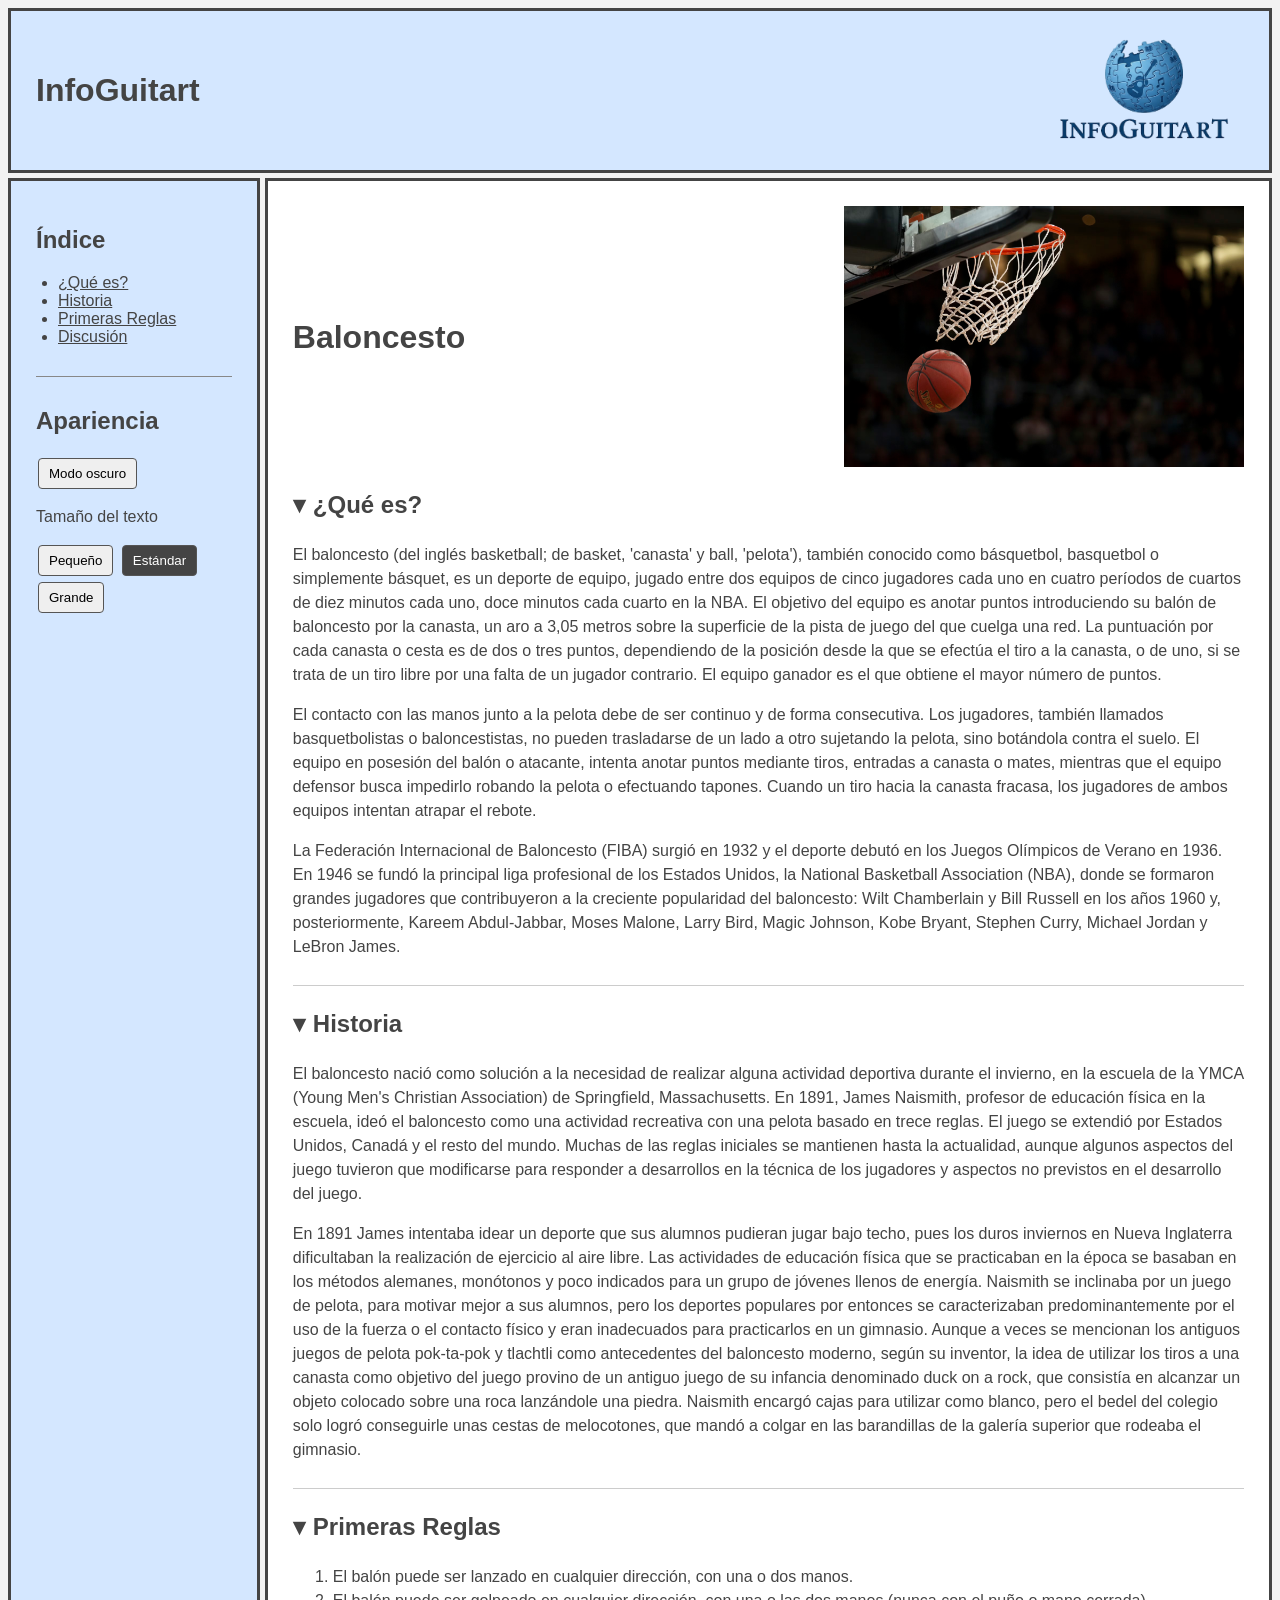
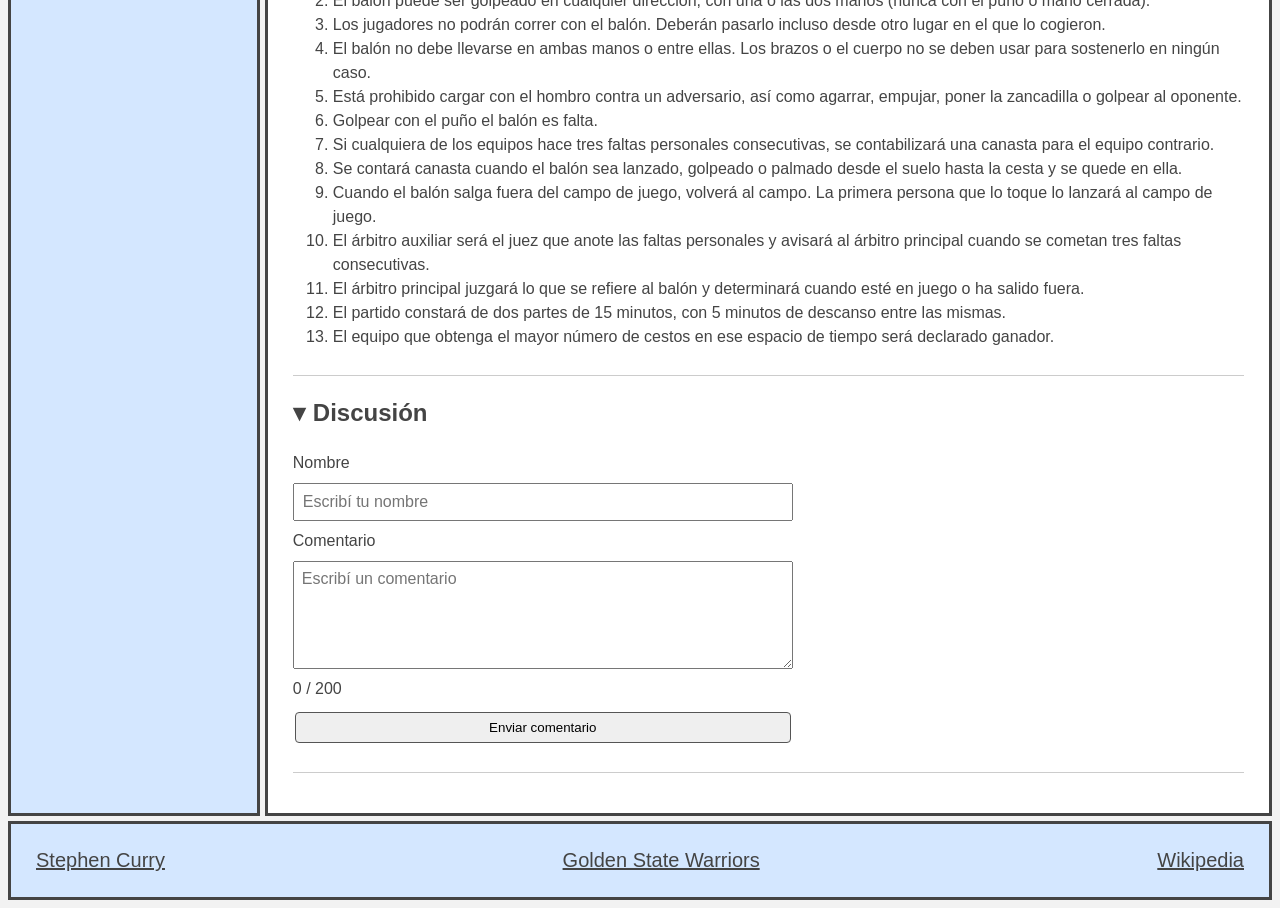
<file: index.html>
<!DOCTYPE html>
<html lang="es">

<head>
    <meta charset="UTF-8">
    <meta name="viewport" content="width=device-width, initial-scale=1.0">
    <title>InfoGuitart | Baloncesto</title>
    <link rel="stylesheet" href="css.css">
    <link rel="icon" type="image/png" href="img/favicon.png">
    <script src="main.js" defer></script>
</head>

<body>

    <div class="contenedor">

        <header class="titulo">
            <h1>InfoGuitart</h1>
            <img src="img/infoguitart.png" width="200" alt="InfoGuitart">
        </header>

        <aside class="nav">
            <h2>Índice</h2>
            <ul id="indice"></ul>

            <div class="apariencia">
                <h2>Apariencia</h2>
                <button type="button" id="botonModo">Modo oscuro</button>
                <p>Tamaño del texto</p>
                <button type="button" class="botonTamano" data-tamano="pequeno">Pequeño</button>
                <button type="button" class="botonTamano seleccionado" data-tamano="estandar">Estándar</button>
                <button type="button" class="botonTamano" data-tamano="grande">Grande</button>
            </div>
        </aside>

        <main class="main">
            <div class="texto">
                <h1>Baloncesto</h1>
                <img src="img/imagen2.jpg" width="400" alt="Baloncesto">
            </div>

            <section>
                <h2 id="quees">¿Qué es?</h2>
                <p>
                    El baloncesto (del inglés basketball; de basket, 'canasta' y ball, 'pelota'), también conocido
                    como básquetbol, basquetbol o simplemente básquet, es un deporte de equipo, jugado entre dos
                    equipos de cinco jugadores cada uno en cuatro períodos de cuartos de diez minutos cada uno,
                    doce minutos cada cuarto en la NBA. El objetivo del equipo es anotar puntos introduciendo su balón de
                    baloncesto por la canasta, un aro a 3,05 metros sobre la superficie de la pista de juego del que
                    cuelga una red. La puntuación por cada canasta o cesta es de dos o tres puntos, dependiendo de la
                    posición desde la que se efectúa el tiro a la canasta, o de uno, si se trata de un tiro libre por
                    una falta de un jugador contrario. El equipo ganador es el que obtiene el mayor número de puntos.
                </p>
                <p>
                    El contacto con las manos junto a la pelota debe de ser continuo y de forma consecutiva. Los
                    jugadores, también llamados basquetbolistas o baloncestistas, no pueden trasladarse de un lado a
                    otro sujetando la pelota, sino botándola contra el suelo. El equipo en posesión del balón o
                    atacante, intenta anotar puntos mediante tiros, entradas a canasta o mates, mientras que el equipo
                    defensor busca impedirlo robando la pelota o efectuando tapones. Cuando un tiro hacia la canasta
                    fracasa, los jugadores de ambos equipos intentan atrapar el rebote.
                </p>
                <p>
                    La Federación Internacional de Baloncesto (FIBA) surgió en 1932 y el deporte debutó en los Juegos
                    Olímpicos de Verano en 1936. En 1946 se fundó la principal liga profesional de los Estados Unidos,
                    la National Basketball Association (NBA), donde se formaron grandes jugadores que contribuyeron a la
                    creciente popularidad del baloncesto: Wilt Chamberlain y Bill Russell en los años 1960 y,
                    posteriormente, Kareem Abdul-Jabbar, Moses Malone, Larry Bird, Magic Johnson, Kobe Bryant, Stephen
                    Curry, Michael Jordan y LeBron James.
                </p>
            </section>

            <section>
                <h2 id="historia">Historia</h2>
                <p>
                    El baloncesto nació como solución a la necesidad de realizar alguna actividad deportiva durante el
                    invierno, en la escuela de la YMCA (Young Men's Christian Association) de Springfield,
                    Massachusetts. En 1891, James Naismith, profesor de educación física en la escuela, ideó el
                    baloncesto como una actividad recreativa con una pelota basado en trece reglas. El juego se extendió
                    por Estados Unidos, Canadá y el resto del mundo. Muchas de las reglas iniciales se mantienen hasta
                    la actualidad, aunque algunos aspectos del juego tuvieron que modificarse para responder a
                    desarrollos en la técnica de los jugadores y aspectos no previstos en el desarrollo del juego.
                </p>
                <p>
                    En 1891 James intentaba idear un deporte que sus alumnos pudieran jugar bajo techo, pues los duros
                    inviernos en Nueva Inglaterra dificultaban la realización de ejercicio al aire libre. Las
                    actividades de educación física que se practicaban en la época se basaban en los métodos alemanes,
                    monótonos y poco indicados para un grupo de jóvenes llenos de energía. Naismith se inclinaba por un
                    juego de pelota, para motivar mejor a sus alumnos, pero los deportes populares por entonces se
                    caracterizaban predominantemente por el uso de la fuerza o el contacto físico y eran inadecuados
                    para practicarlos en un gimnasio. Aunque a veces se mencionan los antiguos juegos de pelota
                    pok-ta-pok y tlachtli como antecedentes del baloncesto moderno, según su inventor, la idea de
                    utilizar los tiros a una canasta como objetivo del juego provino de un antiguo juego de su infancia
                    denominado duck on a rock, que consistía en alcanzar un objeto colocado sobre una roca lanzándole
                    una piedra. Naismith encargó cajas para utilizar como blanco, pero el bedel del colegio solo logró
                    conseguirle unas cestas de melocotones, que mandó a colgar en las barandillas de la galería superior
                    que rodeaba el gimnasio.
                </p>
            </section>

            <section>
                <h2 id="reglas">Primeras Reglas</h2>
                <ol>
                    <li>El balón puede ser lanzado en cualquier dirección, con una o dos manos.</li>
                    <li>El balón puede ser golpeado en cualquier dirección, con una o las dos manos (nunca con el puño o mano cerrada).</li>
                    <li>Los jugadores no podrán correr con el balón. Deberán pasarlo incluso desde otro lugar en el que lo cogieron.</li>
                    <li>El balón no debe llevarse en ambas manos o entre ellas. Los brazos o el cuerpo no se deben usar para sostenerlo en ningún caso.</li>
                    <li>Está prohibido cargar con el hombro contra un adversario, así como agarrar, empujar, poner la zancadilla o golpear al oponente.</li>
                    <li>Golpear con el puño el balón es falta.</li>
                    <li>Si cualquiera de los equipos hace tres faltas personales consecutivas, se contabilizará una canasta para el equipo contrario.</li>
                    <li>Se contará canasta cuando el balón sea lanzado, golpeado o palmado desde el suelo hasta la cesta y se quede en ella.</li>
                    <li>Cuando el balón salga fuera del campo de juego, volverá al campo. La primera persona que lo toque lo lanzará al campo de juego.</li>
                    <li>El árbitro auxiliar será el juez que anote las faltas personales y avisará al árbitro principal cuando se cometan tres faltas consecutivas.</li>
                    <li>El árbitro principal juzgará lo que se refiere al balón y determinará cuando esté en juego o ha salido fuera.</li>
                    <li>El partido constará de dos partes de 15 minutos, con 5 minutos de descanso entre las mismas.</li>
                    <li>El equipo que obtenga el mayor número de cestos en ese espacio de tiempo será declarado ganador.</li>
                </ol>
            </section>

            <section class="discusion">
                <h2 id="discusion">Discusión</h2>
                <form class="formulario">
                    <label for="nombre">Nombre</label>
                    <input type="text" id="nombre" placeholder="Escribí tu nombre">

                    <label for="comentario">Comentario</label>
                    <textarea id="comentario" maxlength="200" placeholder="Escribí un comentario"></textarea>

                    <p id="contador">0 / 200</p>
                    <button type="submit">Enviar comentario</button>
                </form>
                <p id="aviso"></p>
                <ul id="comentarios"></ul>
            </section>
        </main>

        <footer class="footer">
            <a href="tema2.html">Stephen Curry</a>
            <a href="tema3.html">Golden State Warriors</a>
            <a href="https://es.wikipedia.org/wiki/Baloncesto">Wikipedia</a>
        </footer>

    </div>

</body>
</html>
</file>
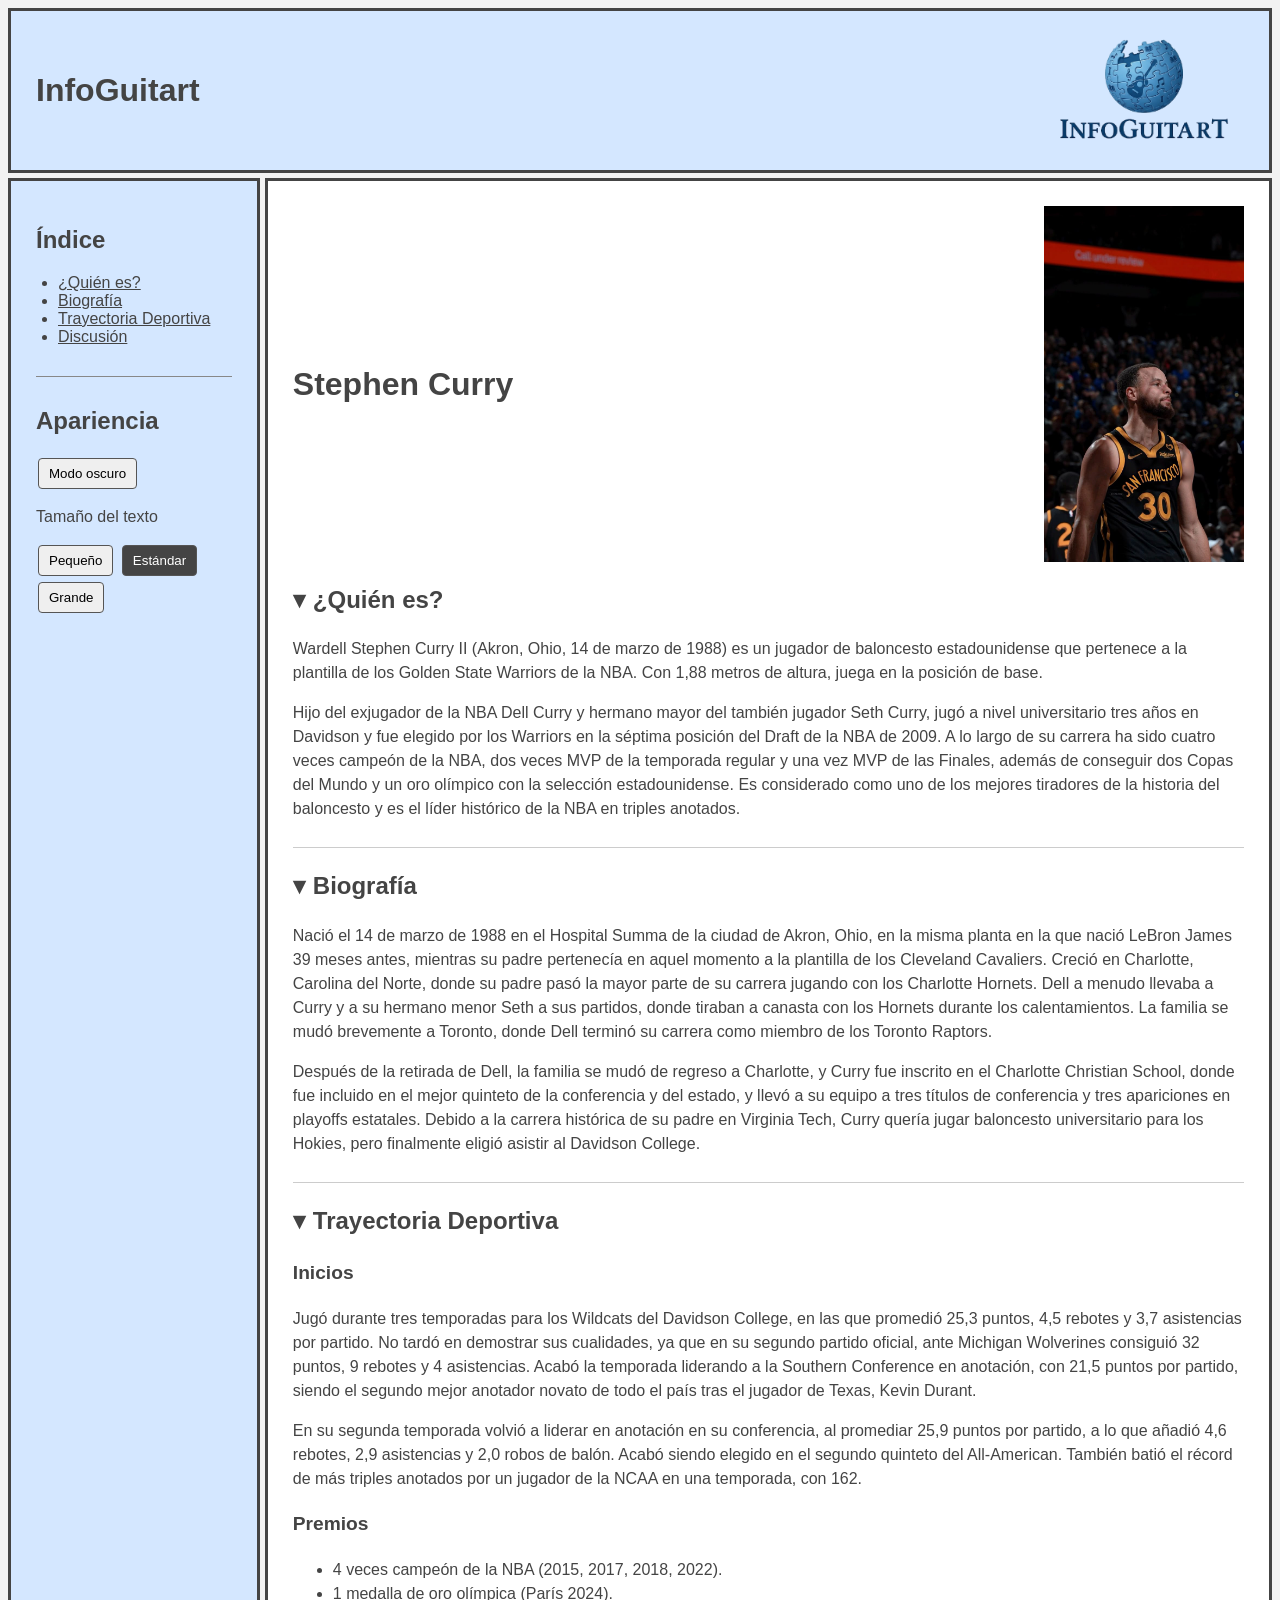
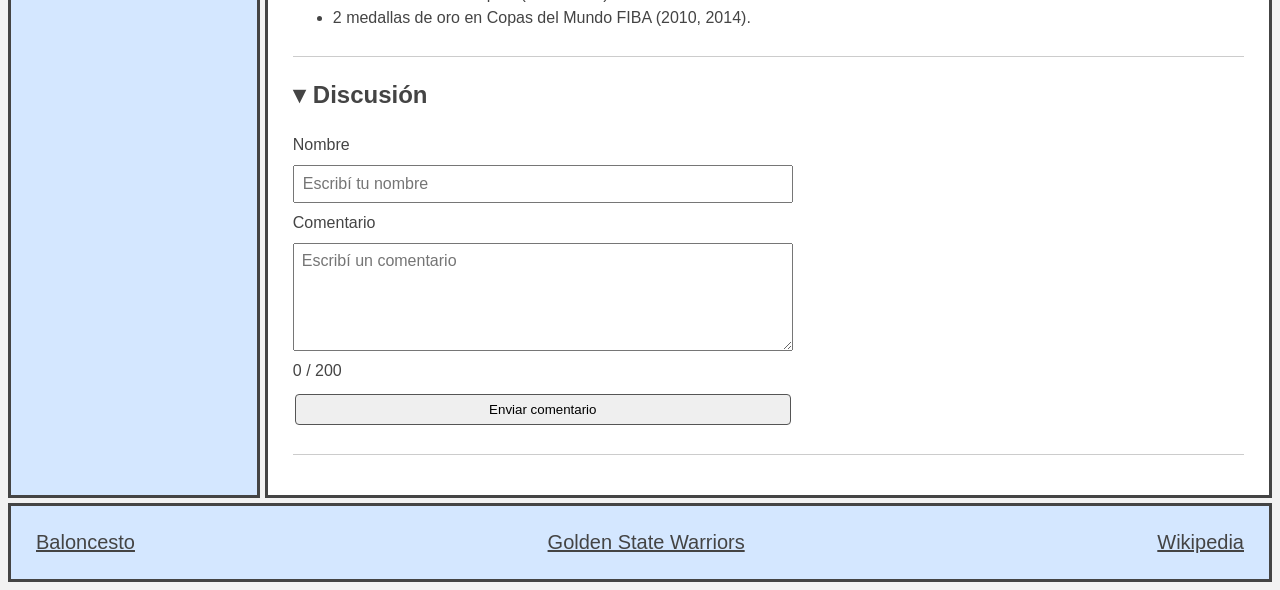
<file: tema2.html>
<!DOCTYPE html>
<html lang="es">

<head>
    <meta charset="UTF-8">
    <meta name="viewport" content="width=device-width, initial-scale=1.0">
    <title>InfoGuitart | Stephen Curry</title>
    <link rel="stylesheet" href="css.css">
    <link rel="icon" type="image/png" href="img/favicon.png">
    <script src="main.js" defer></script>
</head>

<body>

    <div class="contenedor">

        <header class="titulo">
            <h1>InfoGuitart</h1>
            <img src="img/infoguitart.png" width="200" alt="InfoGuitart">
        </header>

        <aside class="nav">
            <h2>Índice</h2>
            <ul id="indice"></ul>

            <div class="apariencia">
                <h2>Apariencia</h2>
                <button type="button" id="botonModo">Modo oscuro</button>
                <p>Tamaño del texto</p>
                <button type="button" class="botonTamano" data-tamano="pequeno">Pequeño</button>
                <button type="button" class="botonTamano seleccionado" data-tamano="estandar">Estándar</button>
                <button type="button" class="botonTamano" data-tamano="grande">Grande</button>
            </div>
        </aside>

        <main class="main">
            <div class="texto">
                <h1>Stephen Curry</h1>
                <img src="img/imagen1.jpg" width="200" alt="Stephen Curry">
            </div>

            <section>
                <h2 id="quienes">¿Quién es?</h2>
                <p>
                    Wardell Stephen Curry II (Akron, Ohio, 14 de marzo de 1988) es un jugador de baloncesto
                    estadounidense que pertenece a la plantilla de los Golden State Warriors de la NBA. Con 1,88 metros
                    de altura, juega en la posición de base.
                </p>
                <p>
                    Hijo del exjugador de la NBA Dell Curry y hermano mayor del también jugador Seth Curry, jugó a
                    nivel universitario tres años en Davidson y fue elegido por los Warriors en la séptima posición del
                    Draft de la NBA de 2009. A lo largo de su carrera ha sido cuatro veces campeón de la NBA, dos veces
                    MVP de la temporada regular y una vez MVP de las Finales, además de conseguir dos Copas del Mundo y
                    un oro olímpico con la selección estadounidense. Es considerado como uno de los mejores tiradores
                    de la historia del baloncesto y es el líder histórico de la NBA en triples anotados.
                </p>
            </section>

            <section>
                <h2 id="biografia">Biografía</h2>
                <p>
                    Nació el 14 de marzo de 1988 en el Hospital Summa de la ciudad de Akron, Ohio, en la misma planta en
                    la que nació LeBron James 39 meses antes, mientras su padre pertenecía en aquel momento a la
                    plantilla de los Cleveland Cavaliers. Creció en Charlotte, Carolina del Norte, donde su padre
                    pasó la mayor parte de su carrera jugando con los Charlotte Hornets. Dell a menudo llevaba a
                    Curry y a su hermano menor Seth a sus partidos, donde tiraban a canasta con los Hornets durante
                    los calentamientos. La familia se mudó brevemente a Toronto, donde Dell terminó su carrera como
                    miembro de los Toronto Raptors.
                </p>
                <p>
                    Después de la retirada de Dell, la familia se mudó de regreso a Charlotte, y Curry fue inscrito en
                    el Charlotte Christian School, donde fue incluido en el mejor quinteto de la conferencia y del
                    estado, y llevó a su equipo a tres títulos de conferencia y tres apariciones en playoffs estatales.
                    Debido a la carrera histórica de su padre en Virginia Tech, Curry quería jugar baloncesto
                    universitario para los Hokies, pero finalmente eligió asistir al Davidson College.
                </p>
            </section>

            <section>
                <h2 id="trayectoria">Trayectoria Deportiva</h2>
                <h3 id="inicios">Inicios</h3>
                <p>
                    Jugó durante tres temporadas para los Wildcats del Davidson College, en las que promedió 25,3
                    puntos, 4,5 rebotes y 3,7 asistencias por partido. No tardó en demostrar sus cualidades, ya
                    que en su segundo partido oficial, ante Michigan Wolverines consiguió 32 puntos, 9 rebotes y 4
                    asistencias. Acabó la temporada liderando a la Southern Conference en anotación, con 21,5
                    puntos por partido, siendo el segundo mejor anotador novato de todo el país tras el jugador
                    de Texas, Kevin Durant.
                </p>
                <p>
                    En su segunda temporada volvió a liderar en anotación en su conferencia, al promediar 25,9
                    puntos por partido, a lo que añadió 4,6 rebotes, 2,9 asistencias y 2,0 robos de balón. Acabó
                    siendo elegido en el segundo quinteto del All-American. También batió el récord de más triples
                    anotados por un jugador de la NCAA en una temporada, con 162.
                </p>
                <h3 id="premios">Premios</h3>
                <ul>
                    <li>4 veces campeón de la NBA (2015, 2017, 2018, 2022).</li>
                    <li>1 medalla de oro olímpica (París 2024).</li>
                    <li>2 medallas de oro en Copas del Mundo FIBA (2010, 2014).</li>
                </ul>
            </section>

            <section class="discusion">
                <h2 id="discusion">Discusión</h2>
                <form class="formulario">
                    <label for="nombre">Nombre</label>
                    <input type="text" id="nombre" placeholder="Escribí tu nombre">

                    <label for="comentario">Comentario</label>
                    <textarea id="comentario" maxlength="200" placeholder="Escribí un comentario"></textarea>

                    <p id="contador">0 / 200</p>
                    <button type="submit">Enviar comentario</button>
                </form>
                <p id="aviso"></p>
                <ul id="comentarios"></ul>
            </section>
        </main>

        <footer class="footer">
            <a href="index.html">Baloncesto</a>
            <a href="tema3.html">Golden State Warriors</a>
            <a href="https://es.wikipedia.org/wiki/Baloncesto">Wikipedia</a>
        </footer>

    </div>

</body>
</html>
</file>
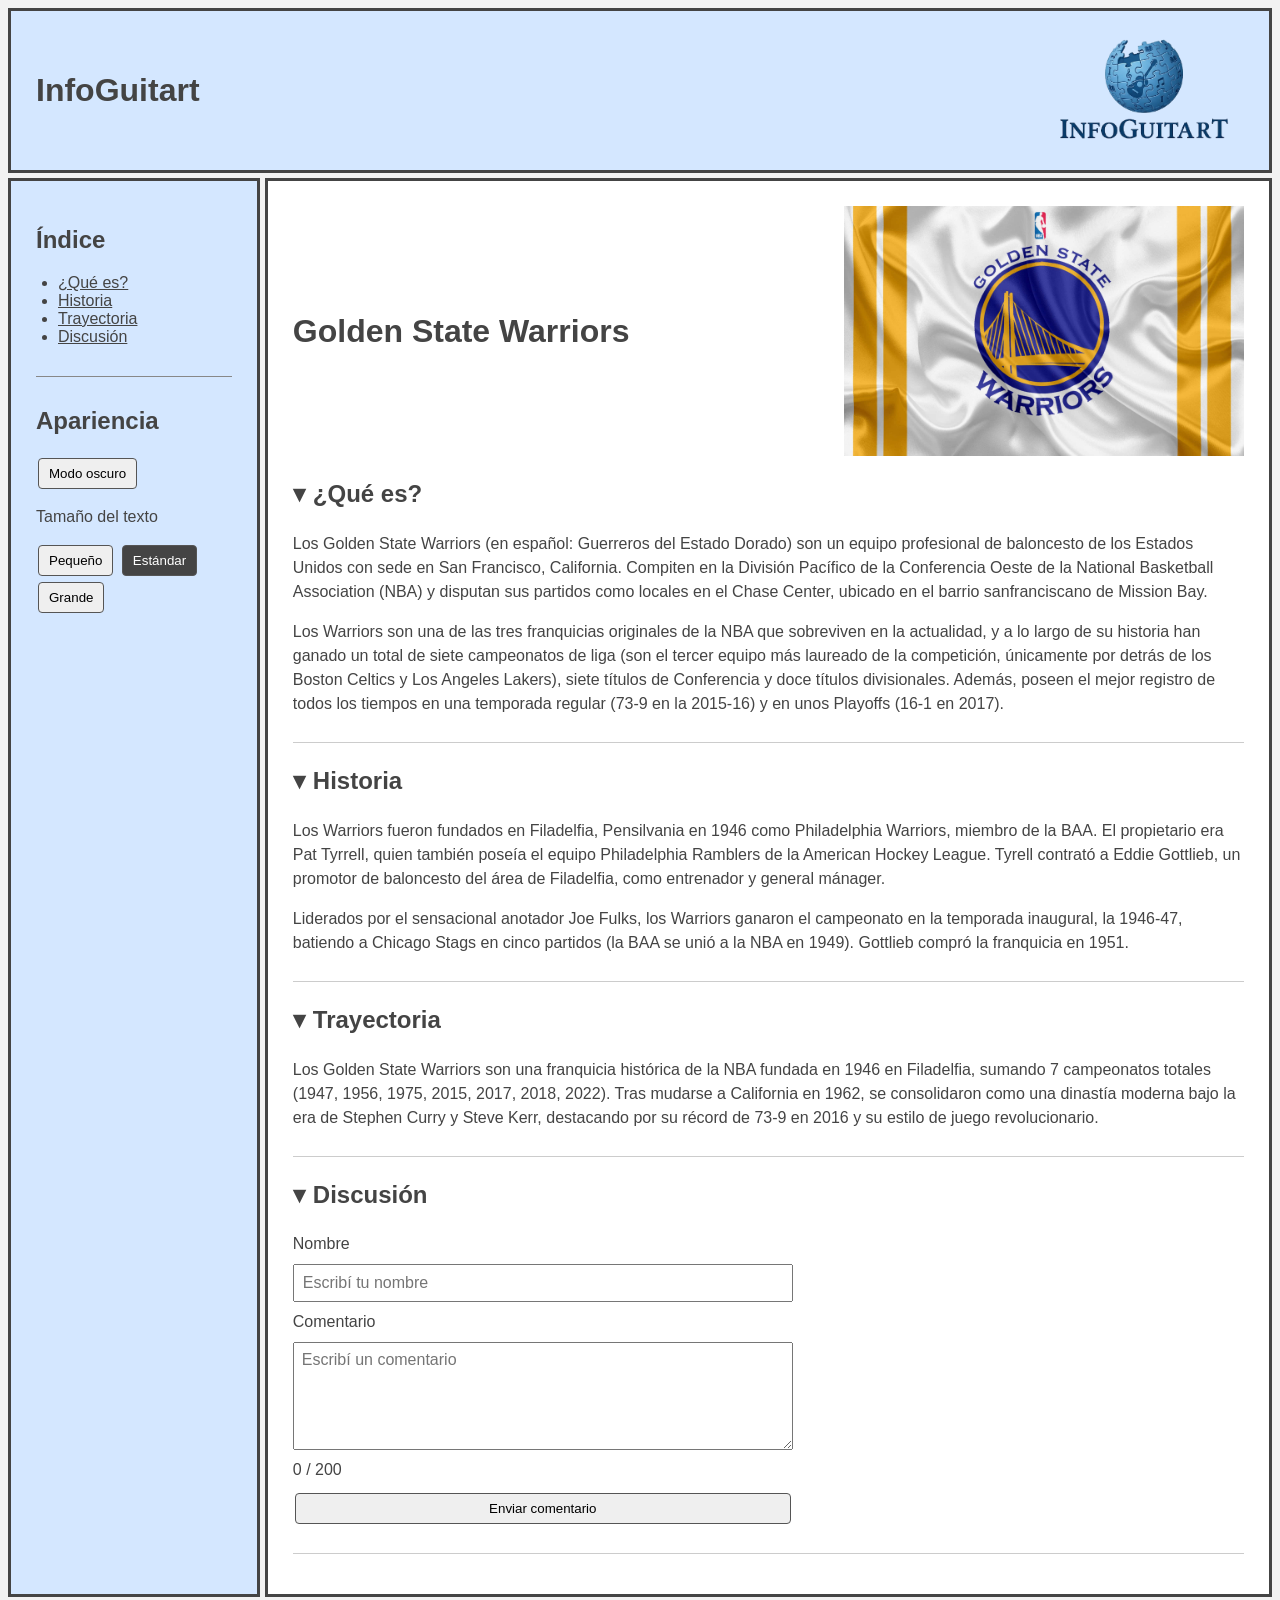
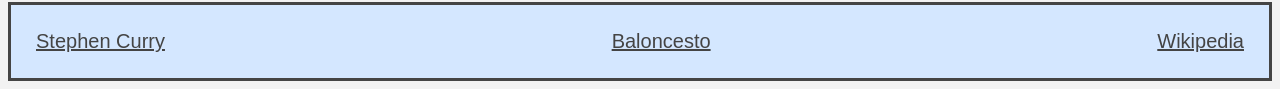
<file: tema3.html>
<!DOCTYPE html>
<html lang="es">

<head>
    <meta charset="UTF-8">
    <meta name="viewport" content="width=device-width, initial-scale=1.0">
    <title>InfoGuitart | Golden State Warriors</title>
    <link rel="stylesheet" href="css.css">
    <link rel="icon" type="image/png" href="img/favicon.png">
    <script src="main.js" defer></script>
</head>

<body>

    <div class="contenedor">

        <header class="titulo">
            <h1>InfoGuitart</h1>
            <img src="img/infoguitart.png" width="200" alt="InfoGuitart">
        </header>

        <aside class="nav">
            <h2>Índice</h2>
            <ul id="indice"></ul>

            <div class="apariencia">
                <h2>Apariencia</h2>
                <button type="button" id="botonModo">Modo oscuro</button>
                <p>Tamaño del texto</p>
                <button type="button" class="botonTamano" data-tamano="pequeno">Pequeño</button>
                <button type="button" class="botonTamano seleccionado" data-tamano="estandar">Estándar</button>
                <button type="button" class="botonTamano" data-tamano="grande">Grande</button>
            </div>
        </aside>

        <main class="main">
            <div class="texto">
                <h1>Golden State Warriors</h1>
                <img src="img/imagen3.jpg" width="400" alt="Golden State Warriors">
            </div>

            <section>
                <h2 id="quees">¿Qué es?</h2>
                <p>
                    Los Golden State Warriors (en español: Guerreros del Estado Dorado) son un equipo profesional de
                    baloncesto de los Estados Unidos con sede en San Francisco, California. Compiten en la División
                    Pacífico de la Conferencia Oeste de la National Basketball Association (NBA) y disputan sus partidos
                    como locales en el Chase Center, ubicado en el barrio sanfranciscano de Mission Bay.
                </p>
                <p>
                    Los Warriors son una de las tres franquicias originales de la NBA que sobreviven en la
                    actualidad, y a lo largo de su historia han ganado un total de siete campeonatos de liga
                    (son el tercer equipo más laureado de la competición, únicamente por detrás de los Boston Celtics y
                    Los Angeles Lakers), siete títulos de Conferencia y doce títulos divisionales. Además, poseen el
                    mejor registro de todos los tiempos en una temporada regular (73-9 en la 2015-16) y en unos Playoffs
                    (16-1 en 2017).
                </p>
            </section>

            <section>
                <h2 id="historia">Historia</h2>
                <p>
                    Los Warriors fueron fundados en Filadelfia, Pensilvania en 1946 como Philadelphia Warriors, miembro
                    de la BAA. El propietario era Pat Tyrrell, quien también poseía el equipo Philadelphia Ramblers de
                    la American Hockey League. Tyrell contrató a Eddie Gottlieb, un promotor de baloncesto del área de
                    Filadelfia, como entrenador y general mánager.
                </p>
                <p>
                    Liderados por el sensacional anotador Joe Fulks, los Warriors ganaron el campeonato en la temporada
                    inaugural, la 1946-47, batiendo a Chicago Stags en cinco partidos (la BAA se unió a la NBA en 1949).
                    Gottlieb compró la franquicia en 1951.
                </p>
            </section>

            <section>
                <h2 id="trayectoria">Trayectoria</h2>
                <p>
                    Los Golden State Warriors son una franquicia histórica de la NBA fundada en 1946 en Filadelfia,
                    sumando 7 campeonatos totales (1947, 1956, 1975, 2015, 2017, 2018, 2022). Tras mudarse a California
                    en 1962, se consolidaron como una dinastía moderna bajo la era de Stephen Curry y Steve Kerr,
                    destacando por su récord de 73-9 en 2016 y su estilo de juego revolucionario.
                </p>
            </section>

            <section class="discusion">
                <h2 id="discusion">Discusión</h2>
                <form class="formulario">
                    <label for="nombre">Nombre</label>
                    <input type="text" id="nombre" placeholder="Escribí tu nombre">

                    <label for="comentario">Comentario</label>
                    <textarea id="comentario" maxlength="200" placeholder="Escribí un comentario"></textarea>

                    <p id="contador">0 / 200</p>
                    <button type="submit">Enviar comentario</button>
                </form>
                <p id="aviso"></p>
                <ul id="comentarios"></ul>
            </section>
        </main>

        <footer class="footer">
            <a href="tema2.html">Stephen Curry</a>
            <a href="index.html">Baloncesto</a>
            <a href="https://es.wikipedia.org/wiki/Baloncesto">Wikipedia</a>
        </footer>

    </div>

</body>
</html>
</file>
<file: css.css>
body {
    font-family: sans-serif;
    color: #444;
    background-color: #f2f2f2;
    margin: 8px;
}

.contenedor {
    display: grid;
    grid-template-columns: 1fr 4fr;
    grid-template-rows: auto auto auto;
    grid-template-areas:
        "A A"
        "C B"
        "D D";
    gap: 5px;
}

.titulo {
    border: 3px solid #444;
    padding: 25px;
    grid-area: A;
    display: flex;
    align-items: center;
    justify-content: space-between;
    background-color: #d4e7ff;
}

.texto {
    display: flex;
    align-items: center;
    justify-content: space-between;
    gap: 15px;
}

.texto img {
    max-width: 45%;
    height: auto;
}

.main {
    grid-area: B;
    background-color: white;
    border: 3px solid #444;
    padding: 25px;
    font-size: 16px;
    line-height: 1.5;
}

.main h2 {
    font-size: 1.5em;
}

.main h3 {
    font-size: 1.2em;
}

.nav {
    grid-area: C;
    border: 3px solid #444;
    padding: 25px;
    background-color: #d4e7ff;
}

.nav ul {
    padding-left: 22px;
}

.nav a {
    color: #444;
}

.apariencia {
    margin-top: 30px;
    border-top: 1px solid #888;
    padding-top: 10px;
}

button {
    padding: 7px 10px;
    margin: 3px 2px;
    cursor: pointer;
    border: 1px solid #555;
    border-radius: 4px;
}

.seleccionado {
    background-color: #444;
    color: white;
}

.footer {
    grid-area: D;
    background-color: #d4e7ff;
    display: flex;
    justify-content: space-between;
    align-items: center;
    font-size: 17px;
    border: 3px solid #444;
    padding: 25px;
}

.footer a {
    color: #444;
    font-size: 20px;
}

.footer a:hover {
    font-size: 21px;
}

section {
    border-bottom: 1px solid #ccc;
    padding-bottom: 10px;
    margin-bottom: 15px;
}

section h2 {
    cursor: pointer;
}

.flecha {
    margin-right: 8px;
}

.formulario {
    display: flex;
    flex-direction: column;
    gap: 8px;
    max-width: 500px;
}

.formulario input,
.formulario textarea {
    padding: 8px;
    font-family: sans-serif;
    font-size: 16px;
}

.formulario textarea {
    min-height: 90px;
    resize: vertical;
}

#contador {
    margin: 0;
}

#aviso {
    font-weight: bold;
}

#comentarios {
    list-style: none;
    padding-left: 0;
}

.error {
    border: 2px solid red !important;
    background-color: #ffe5e5;
}

.comentario-item {
    margin-bottom: 12px;
    padding: 10px;
    border: 1px solid #aaa;
    border-radius: 4px;
}

.comentario-item button {
    display: block;
    margin-top: 8px;
}

.texto-pequeno {
    font-size: 13px;
}

.texto-estandar {
    font-size: 16px;
}

.texto-grande {
    font-size: 20px;
}

.modo-oscuro {
    background-color: #202124;
    color: #eeeeee;
}

.modo-oscuro .titulo,
.modo-oscuro .nav,
.modo-oscuro .footer {
    background-color: #30343b;
    border-color: #777;
}

.modo-oscuro .main {
    background-color: #25282d;
    border-color: #777;
}

.modo-oscuro .nav a,
.modo-oscuro .footer a {
    color: #eeeeee;
}

.modo-oscuro section {
    border-color: #555;
}

.modo-oscuro .comentario-item {
    border-color: #777;
}

.modo-oscuro .error {
    background-color: #632d2d;
    color: #eeeeee;
}

@media (max-width: 700px) {
    .contenedor {
        grid-template-columns: 1fr;
        grid-template-areas:
            "A"
            "C"
            "B"
            "D";
    }

    .titulo,
    .texto,
    .footer {
        flex-wrap: wrap;
        gap: 12px;
    }

    .texto img {
        max-width: 100%;
    }

    .footer {
        justify-content: center;
    }
}

.oculto {
    display: none;
}
</file>
